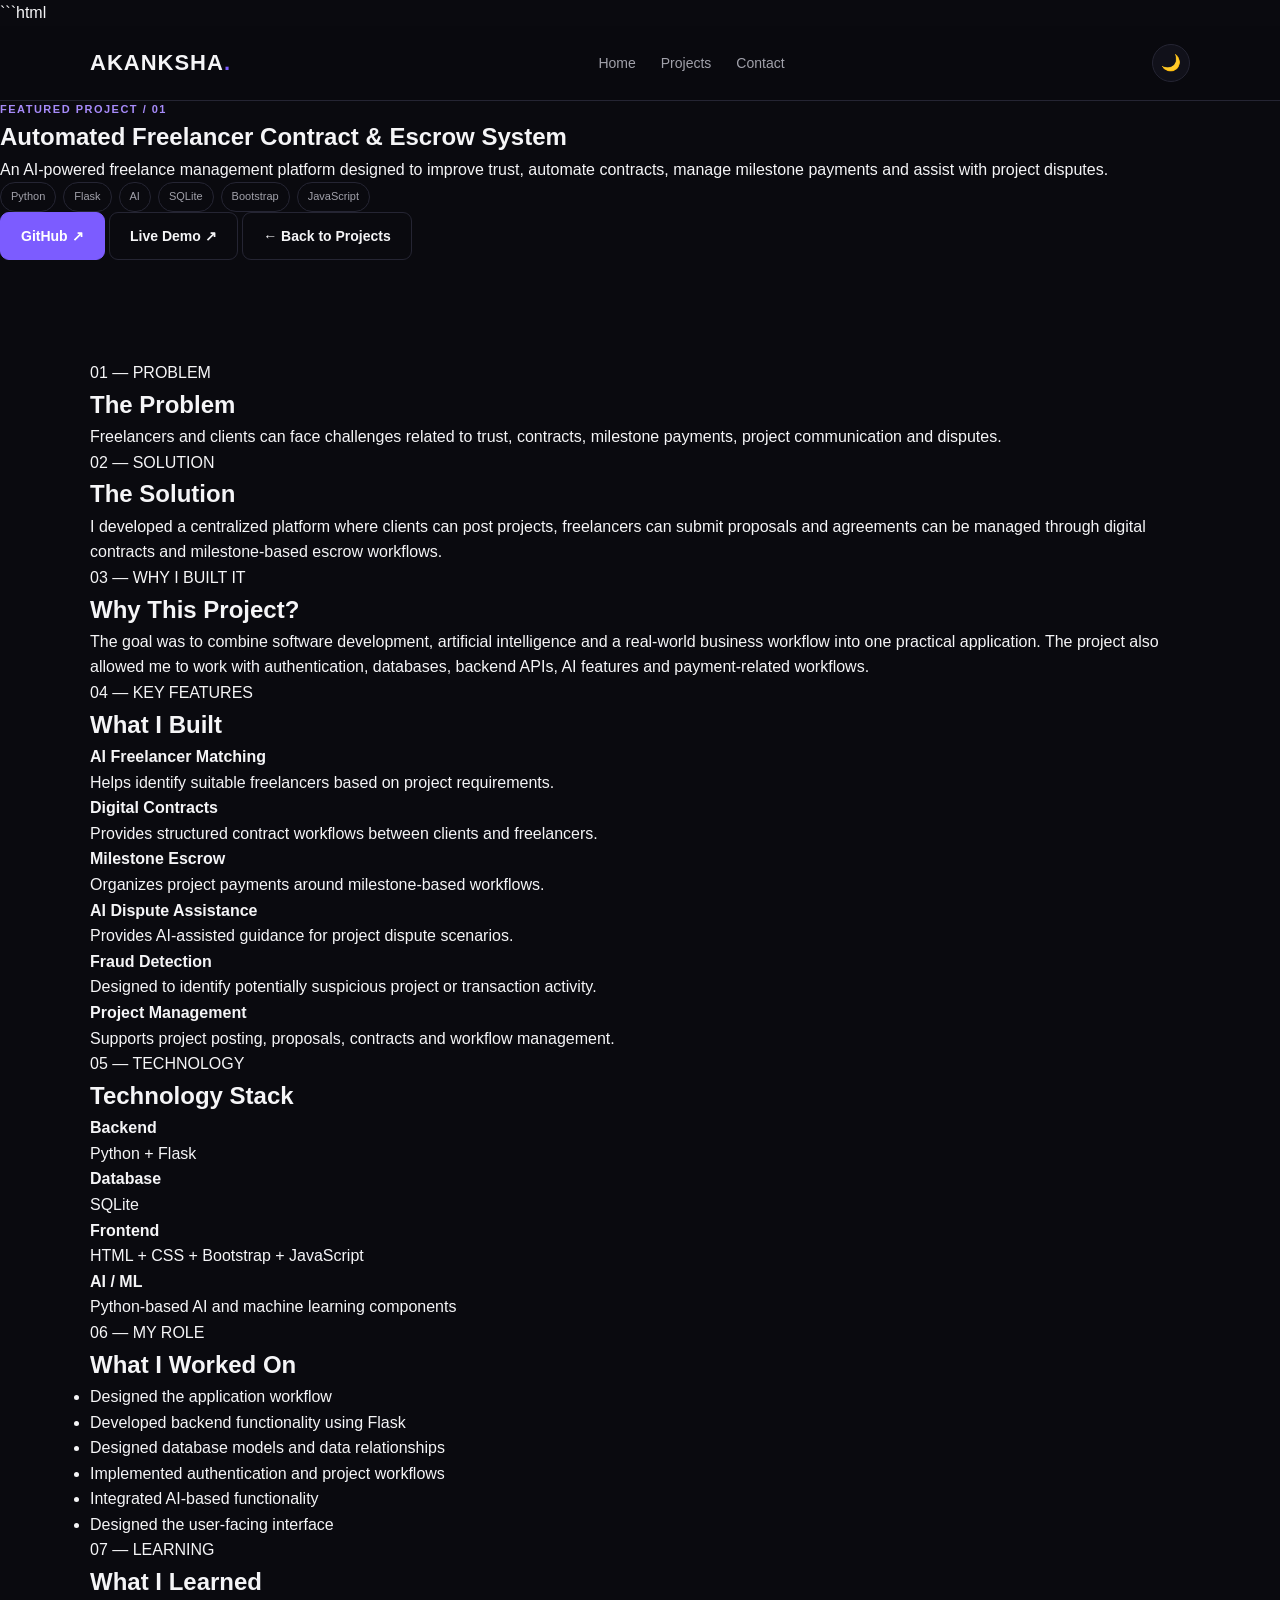
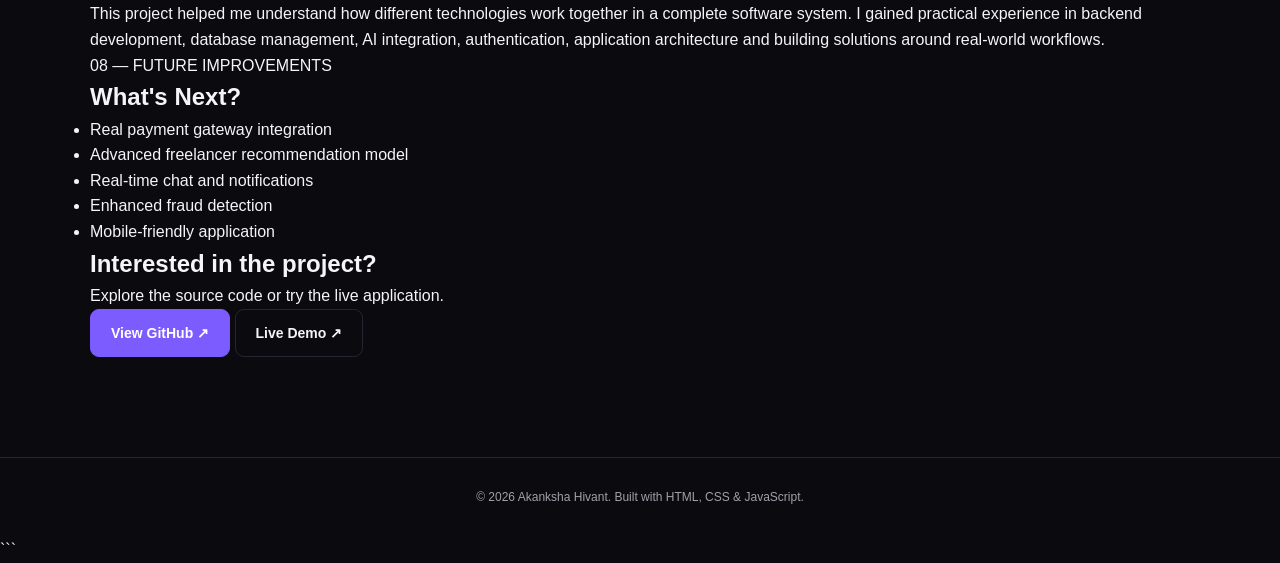
<file: project-details.html>
```html
<!DOCTYPE html>
<html lang="en">

<head>

    <meta charset="UTF-8">

    <meta name="viewport" content="width=device-width, initial-scale=1.0">

    <meta name="description"
        content="Automated Freelancer Contract and Escrow System - Project Case Study by Akanksha Hivant">

    <title>Freelancer Escrow System | Akanksha Hivant</title>

    <link rel="stylesheet" href="style.css">

</head>


<body>


    <!-- ================= NAVBAR ================= -->

    <header>

        <nav class="navbar">

            <div class="logo">
                AKANKSHA<span>.</span>
            </div>


            <ul class="nav-links">

                <li>
                    <a href="index.html#home">
                        Home
                    </a>
                </li>

                <li>
                    <a href="index.html#projects">
                        Projects
                    </a>
                </li>

                <li>
                    <a href="index.html#contact">
                        Contact
                    </a>
                </li>

            </ul>


            <button id="theme-btn">
                🌙
            </button>

        </nav>

    </header>



    <!-- ================= PROJECT HERO ================= -->

    <section class="project-detail-hero">

        <div class="project-detail-container">

            <span class="project-number">
                FEATURED PROJECT / 01
            </span>


            <h1>
                Automated Freelancer
                Contract & Escrow System
            </h1>


            <p class="project-detail-intro">

                An AI-powered freelance management platform
                designed to improve trust, automate contracts,
                manage milestone payments and assist with
                project disputes.

            </p>


            <div class="tech-stack">

                <span>Python</span>
                <span>Flask</span>
                <span>AI</span>
                <span>SQLite</span>
                <span>Bootstrap</span>
                <span>JavaScript</span>

            </div>


            <div class="detail-buttons">

                <a href="#"
                   class="btn"
                   target="_blank">

                    GitHub ↗

                </a>


                <a href="#"
                   class="btn secondary"
                   target="_blank">

                    Live Demo ↗

                </a>


                <a href="index.html#projects"
                   class="btn secondary">

                    ← Back to Projects

                </a>

            </div>

        </div>

    </section>



    <!-- ================= PROJECT OVERVIEW ================= -->

    <section class="section project-details">


        <div class="detail-grid">


            <!-- PROBLEM -->

            <div class="detail-card">

                <span>
                    01 — PROBLEM
                </span>

                <h2>
                    The Problem
                </h2>

                <p>

                    Freelancers and clients can face challenges
                    related to trust, contracts, milestone
                    payments, project communication and disputes.

                </p>

            </div>



            <!-- SOLUTION -->

            <div class="detail-card">

                <span>
                    02 — SOLUTION
                </span>

                <h2>
                    The Solution
                </h2>

                <p>

                    I developed a centralized platform where
                    clients can post projects, freelancers can
                    submit proposals and agreements can be
                    managed through digital contracts and
                    milestone-based escrow workflows.

                </p>

            </div>


        </div>



        <!-- ================= WHY ================= -->

        <div class="detail-block">

            <span>
                03 — WHY I BUILT IT
            </span>

            <h2>
                Why This Project?
            </h2>

            <p>

                The goal was to combine software development,
                artificial intelligence and a real-world
                business workflow into one practical application.

                The project also allowed me to work with
                authentication, databases, backend APIs,
                AI features and payment-related workflows.

            </p>

        </div>



        <!-- ================= FEATURES ================= -->

        <div class="detail-block">

            <span>
                04 — KEY FEATURES
            </span>

            <h2>
                What I Built
            </h2>


            <div class="feature-grid">


                <div class="feature-item">

                    <strong>
                        AI Freelancer Matching
                    </strong>

                    <p>
                        Helps identify suitable freelancers
                        based on project requirements.
                    </p>

                </div>


                <div class="feature-item">

                    <strong>
                        Digital Contracts
                    </strong>

                    <p>
                        Provides structured contract workflows
                        between clients and freelancers.
                    </p>

                </div>


                <div class="feature-item">

                    <strong>
                        Milestone Escrow
                    </strong>

                    <p>
                        Organizes project payments around
                        milestone-based workflows.
                    </p>

                </div>


                <div class="feature-item">

                    <strong>
                        AI Dispute Assistance
                    </strong>

                    <p>
                        Provides AI-assisted guidance for
                        project dispute scenarios.
                    </p>

                </div>


                <div class="feature-item">

                    <strong>
                        Fraud Detection
                    </strong>

                    <p>
                        Designed to identify potentially
                        suspicious project or transaction
                        activity.
                    </p>

                </div>


                <div class="feature-item">

                    <strong>
                        Project Management
                    </strong>

                    <p>
                        Supports project posting, proposals,
                        contracts and workflow management.
                    </p>

                </div>


            </div>

        </div>



        <!-- ================= TECHNOLOGY ================= -->

        <div class="detail-block">

            <span>
                05 — TECHNOLOGY
            </span>

            <h2>
                Technology Stack
            </h2>


            <div class="technology-list">

                <div>
                    <strong>
                        Backend
                    </strong>

                    <p>
                        Python + Flask
                    </p>
                </div>


                <div>
                    <strong>
                        Database
                    </strong>

                    <p>
                        SQLite
                    </p>
                </div>


                <div>
                    <strong>
                        Frontend
                    </strong>

                    <p>
                        HTML + CSS + Bootstrap + JavaScript
                    </p>
                </div>


                <div>
                    <strong>
                        AI / ML
                    </strong>

                    <p>
                        Python-based AI and machine learning
                        components
                    </p>
                </div>

            </div>

        </div>



        <!-- ================= MY ROLE ================= -->

        <div class="detail-block">

            <span>
                06 — MY ROLE
            </span>

            <h2>
                What I Worked On
            </h2>


            <ul class="role-list">

                <li>
                    Designed the application workflow
                </li>

                <li>
                    Developed backend functionality using Flask
                </li>

                <li>
                    Designed database models and data relationships
                </li>

                <li>
                    Implemented authentication and project workflows
                </li>

                <li>
                    Integrated AI-based functionality
                </li>

                <li>
                    Designed the user-facing interface
                </li>

            </ul>

        </div>



        <!-- ================= LEARNING ================= -->

        <div class="detail-block">

            <span>
                07 — LEARNING
            </span>

            <h2>
                What I Learned
            </h2>

            <p>

                This project helped me understand how different
                technologies work together in a complete software
                system.

                I gained practical experience in backend
                development, database management, AI integration,
                authentication, application architecture and
                building solutions around real-world workflows.

            </p>

        </div>



        <!-- ================= FUTURE ================= -->

        <div class="detail-block">

            <span>
                08 — FUTURE IMPROVEMENTS
            </span>

            <h2>
                What's Next?
            </h2>


            <ul class="role-list">

                <li>
                    Real payment gateway integration
                </li>

                <li>
                    Advanced freelancer recommendation model
                </li>

                <li>
                    Real-time chat and notifications
                </li>

                <li>
                    Enhanced fraud detection
                </li>

                <li>
                    Mobile-friendly application
                </li>

            </ul>

        </div>



        <!-- ================= CTA ================= -->

        <div class="project-final-cta">

            <h2>
                Interested in the project?
            </h2>

            <p>
                Explore the source code or try the live application.
            </p>


            <div class="detail-buttons">

                <a href="#"
                   class="btn"
                   target="_blank">

                    View GitHub ↗

                </a>


                <a href="#"
                   class="btn secondary"
                   target="_blank">

                    Live Demo ↗

                </a>

            </div>

        </div>


    </section>



    <!-- ================= FOOTER ================= -->

    <footer>

        <p>
            © 2026 Akanksha Hivant.
            Built with HTML, CSS & JavaScript.
        </p>

    </footer>


    <script src="script.js"></script>

</body>

</html>
```
</file>
<file: style.css>
/* =========================================================
   GLOBAL VARIABLES
========================================================= */

:root {
    --bg: #0a0a0f;
    --card: #11111a;
    --card-hover: #181824;

    --text: #f5f5f7;
    --muted: #a1a1aa;

    --accent: #7c5cff;
    --accent-light: #a78bfa;

    --border: #252533;

    --max-width: 1150px;
}


/* =========================================================
   RESET
========================================================= */

* {
    margin: 0;
    padding: 0;
    box-sizing: border-box;
}


html {
    scroll-behavior: smooth;
}


body {
    font-family:
        Inter,
        Arial,
        Helvetica,
        sans-serif;

    background: var(--bg);
    color: var(--text);

    line-height: 1.6;

    overflow-x: hidden;
}


a {
    color: inherit;
    text-decoration: none;
}


ul {
    margin: 0;
}


/* =========================================================
   NAVBAR
========================================================= */

header {
    position: sticky;
    top: 0;

    z-index: 1000;

    background: rgba(10, 10, 15, 0.88);

    backdrop-filter: blur(15px);

    border-bottom: 1px solid var(--border);
}


.navbar {
    max-width: var(--max-width);

    margin: auto;

    padding: 18px 25px;

    display: flex;

    align-items: center;

    justify-content: space-between;

    gap: 30px;
}


.logo {
    font-size: 22px;

    font-weight: 800;

    letter-spacing: 1px;

    white-space: nowrap;
}


.logo span {
    color: var(--accent);
}


.nav-links {
    display: flex;

    align-items: center;

    gap: 25px;

    list-style: none;
}


.nav-links a {
    color: var(--muted);

    font-size: 14px;

    transition: 0.25s ease;
}


.nav-links a:hover {
    color: var(--text);
}


#theme-btn {
    border: 1px solid var(--border);

    background: var(--card);

    color: var(--text);

    width: 38px;
    height: 38px;

    border-radius: 50%;

    cursor: pointer;

    font-size: 16px;

    transition: 0.25s ease;
}


#theme-btn:hover {
    background: var(--card-hover);

    transform: rotate(15deg);
}


/* =========================================================
   COMMON SECTION
========================================================= */

.section {
    max-width: var(--max-width);

    margin: auto;

    padding: 100px 25px;
}


.section-title {
    margin-bottom: 50px;
}


.section-title p {
    color: var(--accent-light);

    font-size: 12px;

    font-weight: 700;

    letter-spacing: 2px;

    margin-bottom: 10px;
}


.section-title h2 {
    font-size: 42px;

    line-height: 1.15;
}


.section-description {
    max-width: 650px;

    color: var(--muted);

    margin-top: 15px;
}


/* =========================================================
   HERO
========================================================= */

.hero {
    max-width: var(--max-width);

    min-height: calc(100vh - 75px);

    margin: auto;

    padding: 90px 25px;

    display: grid;

    grid-template-columns: 1.3fr 0.7fr;

    align-items: center;

    gap: 70px;
}


.hero-content {
    max-width: 750px;
}


.availability {
    display: inline-flex;

    align-items: center;

    gap: 9px;

    padding: 7px 13px;

    margin-bottom: 22px;

    border: 1px solid var(--border);

    border-radius: 30px;

    background: var(--card);

    color: var(--muted);

    font-size: 12px;
}


.status-dot {
    width: 8px;
    height: 8px;

    background: #35d07f;

    border-radius: 50%;

    box-shadow: 0 0 10px #35d07f;
}


.intro {
    color: var(--muted);

    font-size: 18px;

    margin-bottom: 5px;
}


.hero h1 {
    font-size: clamp(50px, 8vw, 88px);

    line-height: 0.98;

    letter-spacing: -4px;

    margin-bottom: 20px;
}


.hero h2 {
    font-size: clamp(25px, 4vw, 42px);

    color: var(--accent-light);

    margin-bottom: 22px;
}


.hero-text {
    max-width: 650px;

    color: var(--muted);

    font-size: 17px;

    line-height: 1.8;
}


.hero-buttons {
    display: flex;

    gap: 12px;

    flex-wrap: wrap;

    margin-top: 30px;
}


.btn {
    display: inline-flex;

    align-items: center;

    justify-content: center;

    padding: 12px 20px;

    border-radius: 9px;

    background: var(--accent);

    color: white;

    font-size: 14px;

    font-weight: 600;

    border: 1px solid var(--accent);

    transition: 0.25s ease;
}


.btn:hover {
    transform: translateY(-2px);

    opacity: 0.9;
}


.btn.secondary {
    background: transparent;

    color: var(--text);

    border-color: var(--border);
}


.btn.secondary:hover {
    background: var(--card);
}


.quick-info {
    display: flex;

    gap: 40px;

    margin-top: 38px;
}


.quick-info div {
    display: flex;

    flex-direction: column;
}


.quick-info strong {
    font-size: 22px;
}


.quick-info span {
    color: var(--muted);

    font-size: 12px;
}


.social-links {
    display: flex;

    gap: 20px;

    margin-top: 30px;
}


.social-links a {
    color: var(--muted);

    font-size: 14px;

    transition: 0.25s ease;
}


.social-links a:hover {
    color: var(--accent-light);
}


/* =========================================================
   HERO CARD
========================================================= */

.hero-image {
    display: flex;

    justify-content: center;

    align-items: center;
}


.profile-card {
    width: 300px;

    min-height: 330px;

    padding: 40px 30px;

    display: flex;

    flex-direction: column;

    align-items: center;

    justify-content: center;

    text-align: center;

    background:
        linear-gradient(
            145deg,
            rgba(124, 92, 255, 0.16),
            var(--card)
        );

    border: 1px solid var(--border);

    border-radius: 25px;

    box-shadow:
        0 30px 80px rgba(0, 0, 0, 0.3);

    transition: 0.3s ease;
}


.profile-card:hover {
    transform: translateY(-8px);

    border-color: var(--accent);
}


.code-icon {
    font-size: 70px;

    font-weight: 800;

    color: var(--accent);
}


.profile-card h3 {
    margin-top: 20px;

    font-size: 25px;
}


.profile-card p {
    color: var(--muted);

    margin-top: 5px;
}


.mini-tech {
    display: flex;

    justify-content: center;

    flex-wrap: wrap;

    gap: 7px;

    margin-top: 25px;
}


.mini-tech span {
    padding: 5px 10px;

    border: 1px solid var(--border);

    border-radius: 20px;

    color: var(--accent-light);

    background: var(--card);

    font-size: 11px;
}


/* =========================================================
   ABOUT
========================================================= */

.about-content {
    display: grid;

    grid-template-columns: 1.3fr 0.7fr;

    gap: 70px;

    align-items: start;
}


.about-content h3 {
    font-size: 30px;

    line-height: 1.3;

    margin-bottom: 25px;
}


.about-content p {
    color: var(--muted);

    margin-bottom: 18px;

    font-size: 15px;
}


.about-points {
    display: grid;

    grid-template-columns: 1fr 1fr;

    gap: 15px;
}


.about-points div {
    padding: 22px;

    background: var(--card);

    border: 1px solid var(--border);

    border-radius: 15px;
}


.about-points strong {
    display: block;

    color: var(--accent-light);

    margin-bottom: 5px;
}


.about-points span {
    color: var(--muted);

    font-size: 12px;
}


/* =========================================================
   CAPABILITIES
========================================================= */

.capability-grid {
    display: grid;

    grid-template-columns: repeat(4, 1fr);

    gap: 18px;
}


.capability-card {
    padding: 30px 22px;

    background: var(--card);

    border: 1px solid var(--border);

    border-radius: 17px;

    transition: 0.3s ease;
}


.capability-card:hover {
    background: var(--card-hover);

    transform: translateY(-5px);

    border-color: var(--accent);
}


.capability-card > span {
    font-size: 28px;
}


.capability-card h3 {
    margin-top: 18px;

    font-size: 19px;
}


.capability-card p {
    color: var(--muted);

    font-size: 13px;

    margin-top: 10px;
}


/* =========================================================
   SKILLS
========================================================= */

.skills-grid {
    display: grid;

    grid-template-columns: repeat(4, 1fr);

    gap: 18px;
}


.skill-box {
    padding: 28px 23px;

    background: var(--card);

    border: 1px solid var(--border);

    border-radius: 17px;

    transition: 0.3s ease;
}


.skill-box:hover {
    transform: translateY(-5px);

    border-color: var(--accent);
}


.skill-box h3 {
    margin-bottom: 20px;

    font-size: 18px;
}


.skill-box p {
    color: var(--muted);

    font-size: 13px;

    padding: 8px 0;

    border-bottom: 1px solid rgba(255, 255, 255, 0.04);
}


.skill-box p:last-child {
    border-bottom: none;
}


/* =========================================================
   PROJECTS
========================================================= */

.case-study {
    padding: 40px;

    margin-bottom: 30px;

    background: var(--card);

    border: 1px solid var(--border);

    border-radius: 20px;

    transition: 0.3s ease;
}


.case-study:hover {
    transform: translateY(-5px);

    border-color: var(--accent);
}


.featured-case {
    border-color: var(--accent);

    background:
        linear-gradient(
            135deg,
            rgba(124, 92, 255, 0.12),
            var(--card)
        );
}


.case-header {
    display: flex;

    justify-content: space-between;

    align-items: flex-start;

    gap: 30px;

    margin-bottom: 35px;
}


.project-number {
    color: var(--accent-light);

    font-size: 11px;

    font-weight: 700;

    letter-spacing: 1.5px;
}


.case-header h3 {
    font-size: 32px;

    line-height: 1.2;

    margin-top: 12px;

    max-width: 750px;
}


.project-type {
    padding: 7px 12px;

    border: 1px solid var(--border);

    border-radius: 20px;

    color: var(--accent-light);

    font-size: 12px;

    white-space: nowrap;
}


.case-grid {
    display: grid;

    grid-template-columns: 1fr 1fr;

    gap: 18px;
}


.case-section {
    padding: 22px;

    background: rgba(255, 255, 255, 0.02);

    border: 1px solid var(--border);

    border-radius: 12px;
}


.case-section > span {
    display: block;

    margin-bottom: 12px;

    color: var(--accent-light);

    font-size: 11px;

    font-weight: 700;

    letter-spacing: 1.5px;
}


.case-section p {
    color: var(--muted);

    font-size: 14px;
}


.case-section ul {
    padding-left: 18px;
}


.case-section li {
    color: var(--muted);

    margin-bottom: 7px;

    font-size: 14px;
}


.project-bottom {
    display: flex;

    justify-content: space-between;

    align-items: center;

    gap: 20px;

    margin-top: 30px;

    padding-top: 25px;

    border-top: 1px solid var(--border);
}


.tech-stack {
    display: flex;

    flex-wrap: wrap;

    gap: 7px;
}


.tech-stack span {
    padding: 5px 10px;

    border-radius: 20px;

    border: 1px solid var(--border);

    color: var(--muted);

    font-size: 11px;
}


.project-buttons {
    display: flex;

    gap: 15px;
}


.project-buttons a {
    color: var(--accent-light);

    font-size: 13px;

    font-weight: 600;

    transition: 0.25s ease;
}


.project-buttons a:hover {
    color: var(--text);
}


/* =========================================================
   EDUCATION
========================================================= */

.education-card {
    padding: 35px;

    background: var(--card);

    border: 1px solid var(--border);

    border-radius: 18px;

    max-width: 800px;
}


.education-card > span {
    color: var(--accent-light);

    font-size: 12px;

    font-weight: 700;

    letter-spacing: 1px;
}


.education-card h3 {
    margin-top: 12px;

    font-size: 25px;
}


.education-card p {
    color: var(--muted);

    margin-top: 8px;
}


/* =========================================================
   CONTACT
========================================================= */

.contact {
    text-align: center;

    max-width: 850px;
}


.contact .section-title {
    margin-bottom: 20px;
}


.contact .section-title h2 {
    font-size: clamp(35px, 6vw, 60px);
}


.contact .section-title h2 span {
    color: var(--accent-light);
}


.contact > p {
    color: var(--muted);

    max-width: 600px;

    margin: auto;
}


.contact-buttons {
    display: flex;

    justify-content: center;

    flex-wrap: wrap;

    gap: 12px;

    margin-top: 30px;
}


.contact-buttons a {
    padding: 11px 20px;

    border: 1px solid var(--border);

    border-radius: 9px;

    color: var(--text);

    background: var(--card);

    font-size: 13px;

    transition: 0.25s ease;
}


.contact-buttons a:hover {
    border-color: var(--accent);

    color: var(--accent-light);

    transform: translateY(-2px);
}


/* =========================================================
   FOOTER
========================================================= */

footer {
    padding: 30px 20px;

    text-align: center;

    border-top: 1px solid var(--border);

    color: var(--muted);

    font-size: 12px;
}


/* =========================================================
   SCROLL REVEAL
========================================================= */

.hidden {
    opacity: 0;

    transform: translateY(35px);

    transition:
        opacity 0.7s ease,
        transform 0.7s ease;
}


.show {
    opacity: 1;

    transform: translateY(0);
}


/* =========================================================
   RESPONSIVE - TABLET
========================================================= */

@media (max-width: 900px) {

    .nav-links {
        gap: 15px;
    }


    .hero {
        grid-template-columns: 1fr;

        text-align: center;

        padding-top: 70px;

        gap: 50px;
    }


    .hero-content {
        margin: auto;
    }


    .hero-text {
        margin: auto;
    }


    .hero-buttons,
    .social-links {
        justify-content: center;
    }


    .quick-info {
        justify-content: center;
    }


    .about-content {
        grid-template-columns: 1fr;

        gap: 35px;
    }


    .capability-grid {
        grid-template-columns: 1fr 1fr;
    }


    .skills-grid {
        grid-template-columns: 1fr 1fr;
    }

}


/* =========================================================
   RESPONSIVE - MOBILE
========================================================= */

@media (max-width: 650px) {

    .navbar {
        padding: 15px 18px;
    }


    .nav-links {
        display: none;
    }


    .hero {
        padding: 65px 20px;

        min-height: auto;
    }


    .hero h1 {
        font-size: 52px;

        letter-spacing: -2px;
    }


    .hero h2 {
        font-size: 27px;
    }


    .hero-text {
        font-size: 14px;
    }


    .quick-info {
        gap: 20px;
    }


    .quick-info strong {
        font-size: 18px;
    }


    .profile-card {
        width: 260px;

        min-height: 290px;
    }


    .section {
        padding: 75px 20px;
    }


    .section-title h2 {
        font-size: 34px;
    }


    .about-points {
        grid-template-columns: 1fr;
    }


    .capability-grid {
        grid-template-columns: 1fr;
    }


    .skills-grid {
        grid-template-columns: 1fr;
    }


    .case-study {
        padding: 24px;
    }


    .case-header {
        flex-direction: column;

        gap: 15px;
    }


    .case-header h3 {
        font-size: 25px;
    }


    .case-grid {
        grid-template-columns: 1fr;
    }


    .project-bottom {
        flex-direction: column;

        align-items: flex-start;
    }


    .project-buttons {
        flex-wrap: wrap;
    }


    .education-card {
        padding: 25px;
    }


    .education-card h3 {
        font-size: 21px;
    }

}


/* =========================================================
   VERY SMALL MOBILE
========================================================= */

@media (max-width: 400px) {

    .hero h1 {
        font-size: 43px;
    }


    .hero h2 {
        font-size: 23px;
    }


    .hero-buttons {
        flex-direction: column;
    }


    .hero-buttons .btn {
        width: 100%;
    }


    .quick-info {
        gap: 14px;
    }


    .quick-info span {
        font-size: 10px;
    }

}

/* =========================================================
   MOBILE RESPONSIVE - PLACEMENT PORTFOLIO
========================================================= */

@media (max-width: 900px) {

    /* NAVBAR */

    .navbar {
        padding: 18px 25px;
    }

    .nav-links {
        gap: 15px;
    }

    .nav-links a {
        font-size: 13px;
    }


    /* HERO */

    .hero {
        grid-template-columns: 1fr;
        text-align: center;
        padding: 80px 25px;
    }

    .hero-content {
        align-items: center;
    }

    .hero-text {
        max-width: 650px;
    }

    .hero-buttons {
        justify-content: center;
    }

    .quick-info {
        justify-content: center;
    }

    .social-links {
        justify-content: center;
    }

    .hero-image {
        margin-top: 30px;
    }


    /* ABOUT */

    .about-content {
        grid-template-columns: 1fr;
        gap: 35px;
    }


    /* CAPABILITIES */

    .capability-grid {
        grid-template-columns: 1fr 1fr;
    }


    /* SKILLS */

    .skills-grid {
        grid-template-columns: 1fr 1fr;
    }


    /* PROJECT */

    .case-grid {
        grid-template-columns: 1fr 1fr;
    }

}


@media (max-width: 650px) {

    /* =====================================================
       NAVBAR
    ===================================================== */

    .navbar {
        padding: 16px 18px;
    }

    .logo {
        font-size: 18px;
    }

    .nav-links {
        display: none;
    }

    #theme-btn {
        margin-left: auto;
    }


    /* =====================================================
       HERO
    ===================================================== */

    .hero {
        padding: 70px 18px 50px;
    }

    .availability {
        font-size: 11px;
        padding: 8px 12px;
    }

    .intro {
        margin-top: 25px;
    }

    .hero h1 {
        font-size: 48px;
        line-height: 1.05;
        letter-spacing: -2px;
    }

    .hero h2 {
        font-size: 22px;
    }

    .hero-text {
        font-size: 14px;
        line-height: 1.7;
    }


    /* HERO BUTTONS */

    .hero-buttons {
        flex-direction: column;
        width: 100%;
    }

    .hero-buttons .btn {
        width: 100%;
        text-align: center;
    }


    /* QUICK INFO */

    .quick-info {
        width: 100%;
        gap: 8px;
    }

    .quick-info div {
        padding: 12px 8px;
    }

    .quick-info strong {
        font-size: 18px;
    }

    .quick-info span {
        font-size: 10px;
    }


    /* SOCIAL */

    .social-links {
        flex-wrap: wrap;
    }


    /* PROFILE */

    .profile-card {
        padding: 25px;
    }

    .profile-photo {
        width: 130px;
        height: 130px;
    }


    /* =====================================================
       SECTION
    ===================================================== */

    .section {
        padding: 70px 18px;
    }

    .section-title h2 {
        font-size: 34px;
        line-height: 1.15;
    }

    .section-description {
        font-size: 14px;
    }


    /* =====================================================
       ABOUT
    ===================================================== */

    .about-content {
        grid-template-columns: 1fr;
    }

    .about-points {
        grid-template-columns: 1fr 1fr;
    }


    /* =====================================================
       CAPABILITIES
    ===================================================== */

    .capability-grid {
        grid-template-columns: 1fr;
    }


    /* =====================================================
       SKILLS
    ===================================================== */

    .skills-grid {
        grid-template-columns: 1fr;
    }


    /* =====================================================
       PROJECTS
    ===================================================== */

    .case-study {
        padding: 22px;
    }

    .case-header {
        flex-direction: column;
        gap: 15px;
    }

    .case-header h3 {
        font-size: 25px;
    }

    .case-grid {
        grid-template-columns: 1fr;
    }

    .project-bottom {
        flex-direction: column;
        align-items: flex-start;
    }

    .project-buttons {
        flex-wrap: wrap;
    }

    .tech-stack {
        flex-wrap: wrap;
    }


    /* =====================================================
       EDUCATION
    ===================================================== */

    .education-card {
        padding: 25px;
    }


    /* =====================================================
       CONTACT
    ===================================================== */

    .contact {
        text-align: center;
    }

    .contact-buttons {
        flex-direction: column;
    }

    .contact-buttons a {
        width: 100%;
    }


    /* =====================================================
       FOOTER
    ===================================================== */

    footer {
        padding: 25px 18px;
    }

    footer p {
        font-size: 12px;
    }

}


/* =========================================================
   VERY SMALL MOBILE
========================================================= */

@media (max-width: 400px) {

    .hero h1 {
        font-size: 40px;
    }

    .hero h2 {
        font-size: 19px;
    }

    .about-points {
        grid-template-columns: 1fr;
    }

    .quick-info {
        flex-direction: column;
    }

    .quick-info div {
        width: 100%;
    }

}
</file>
